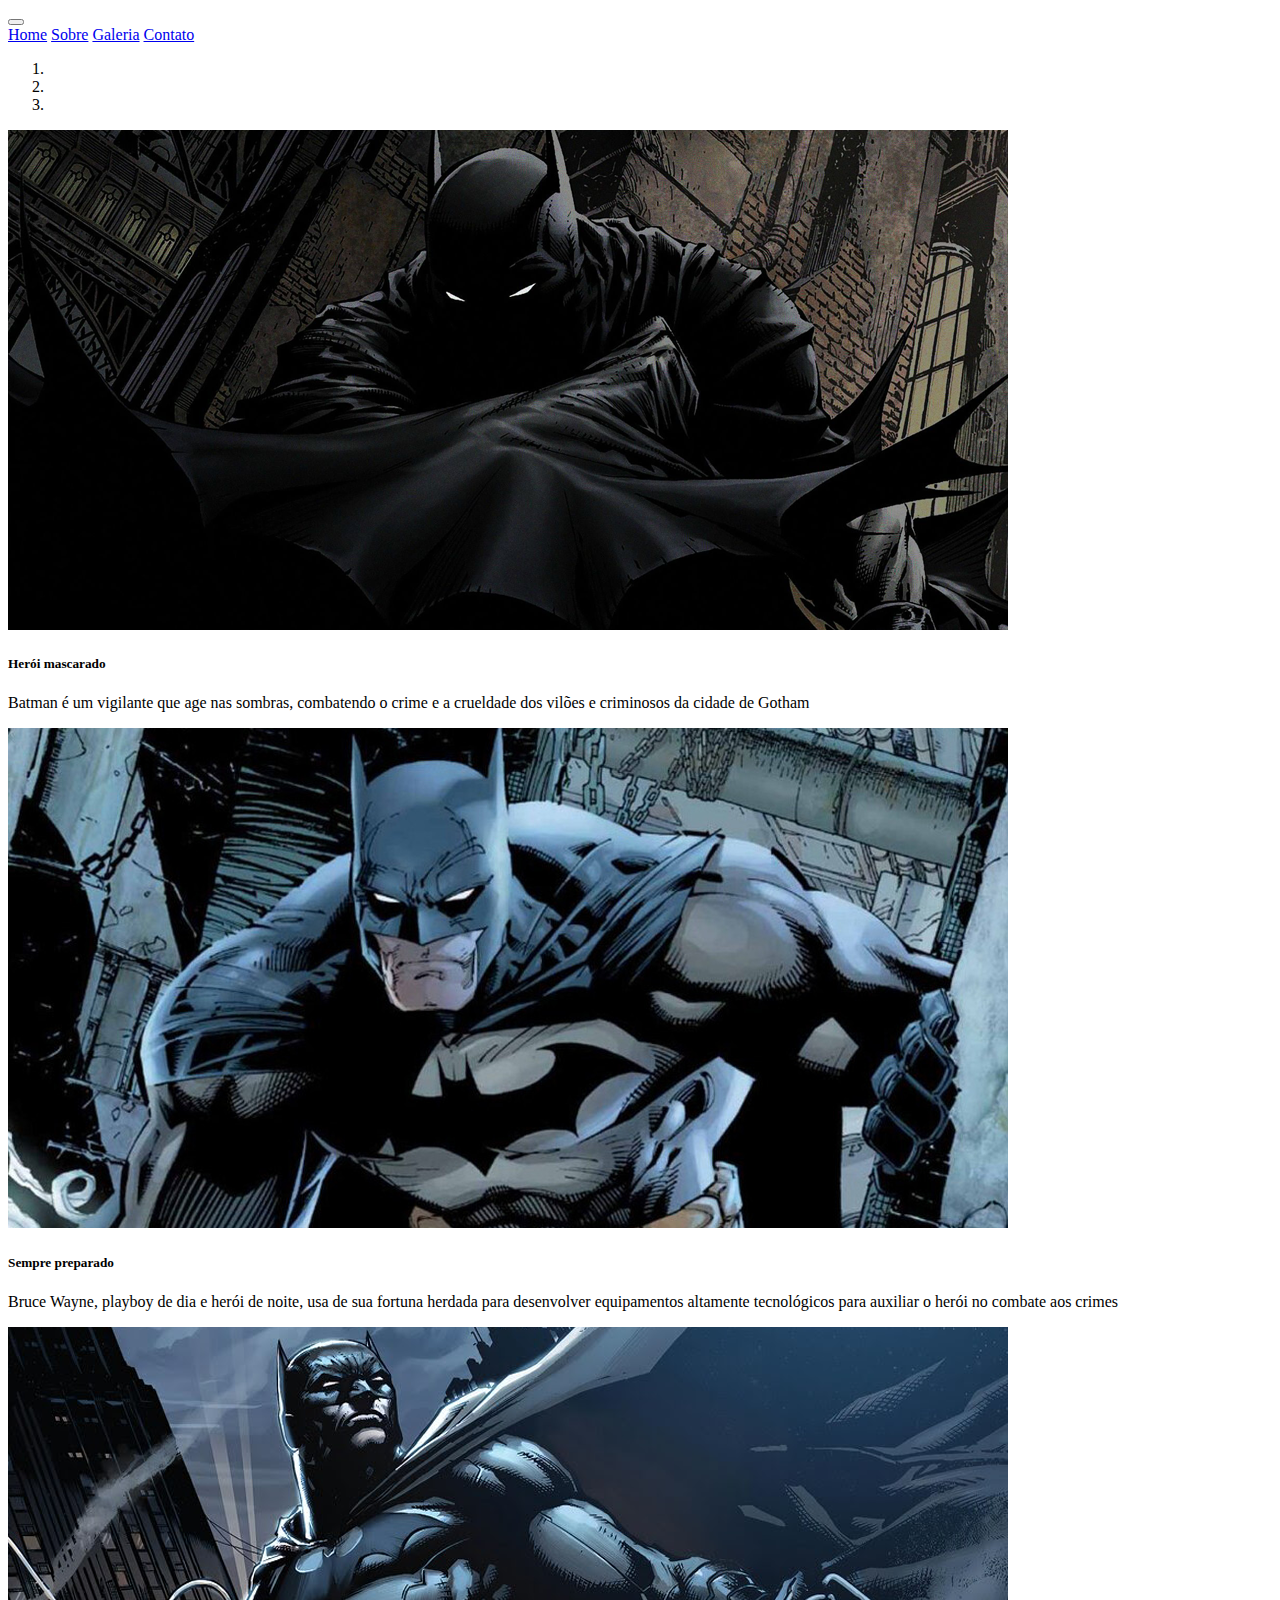
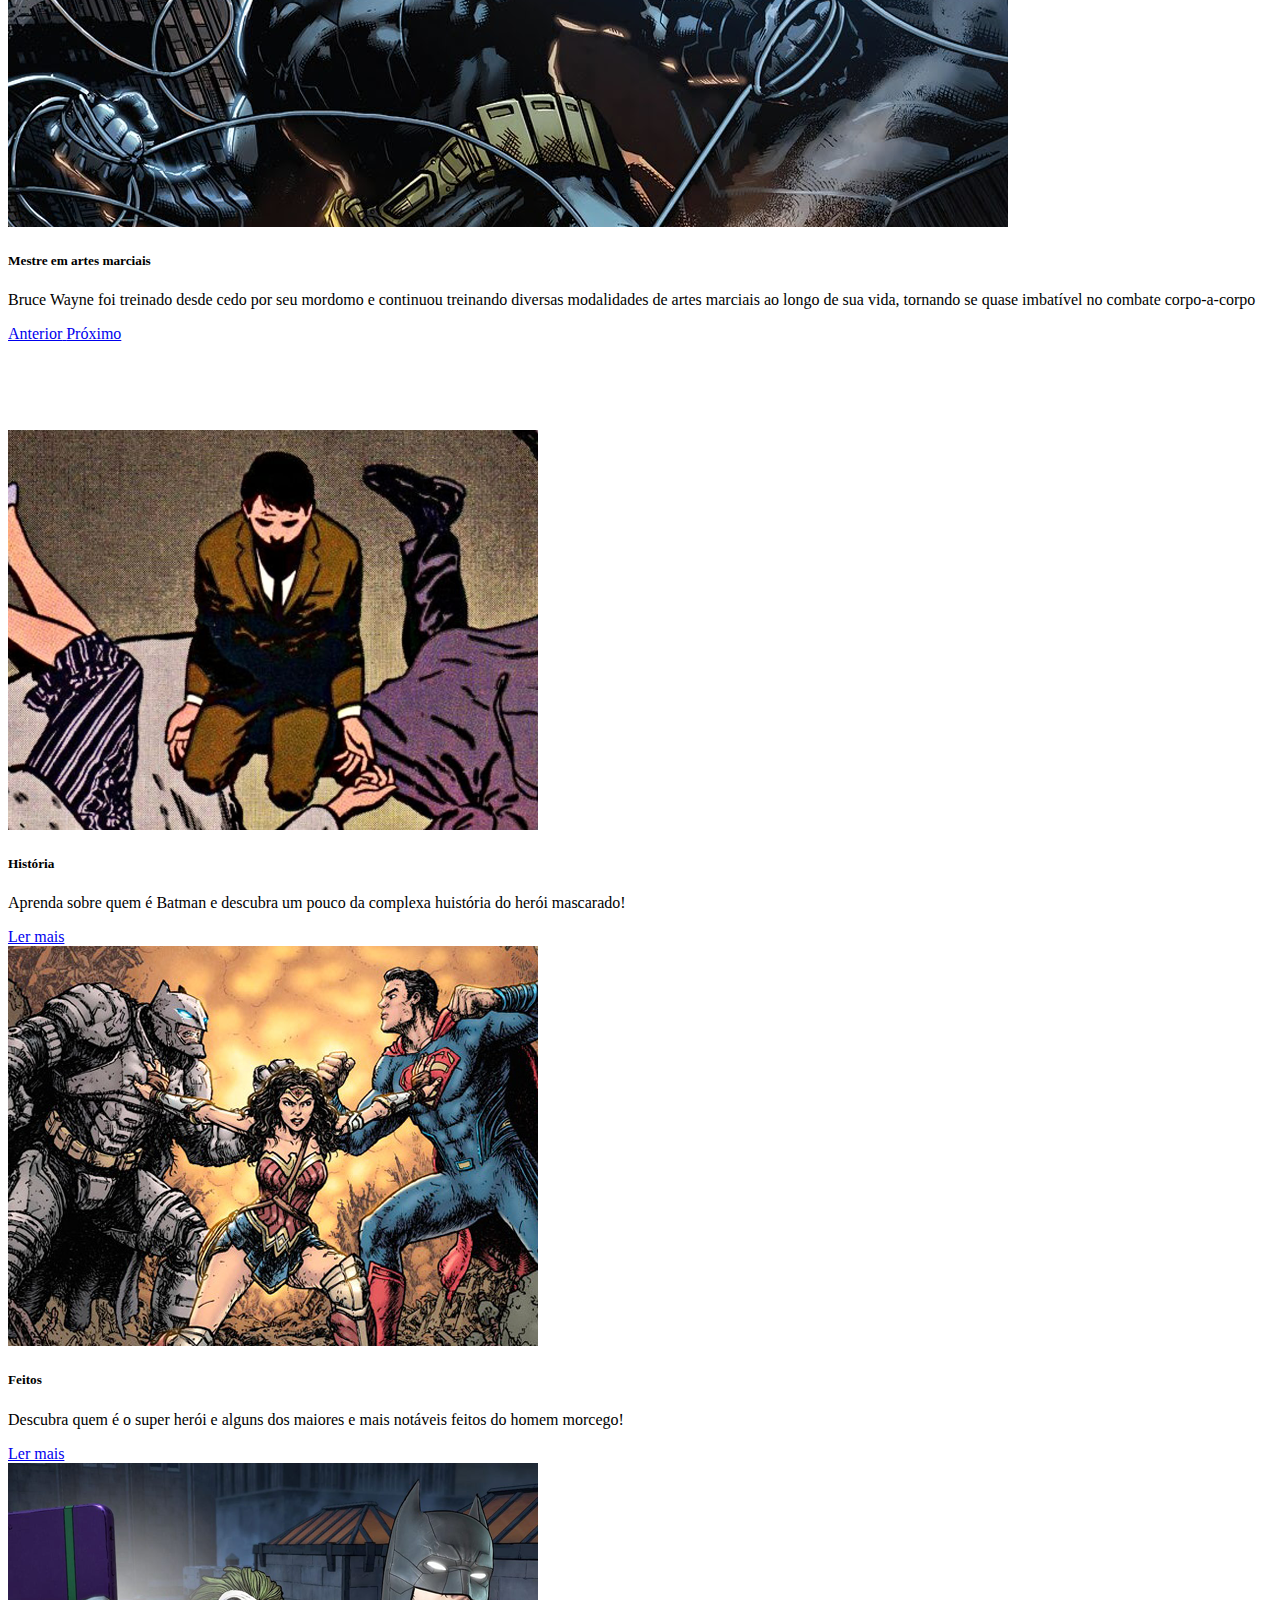
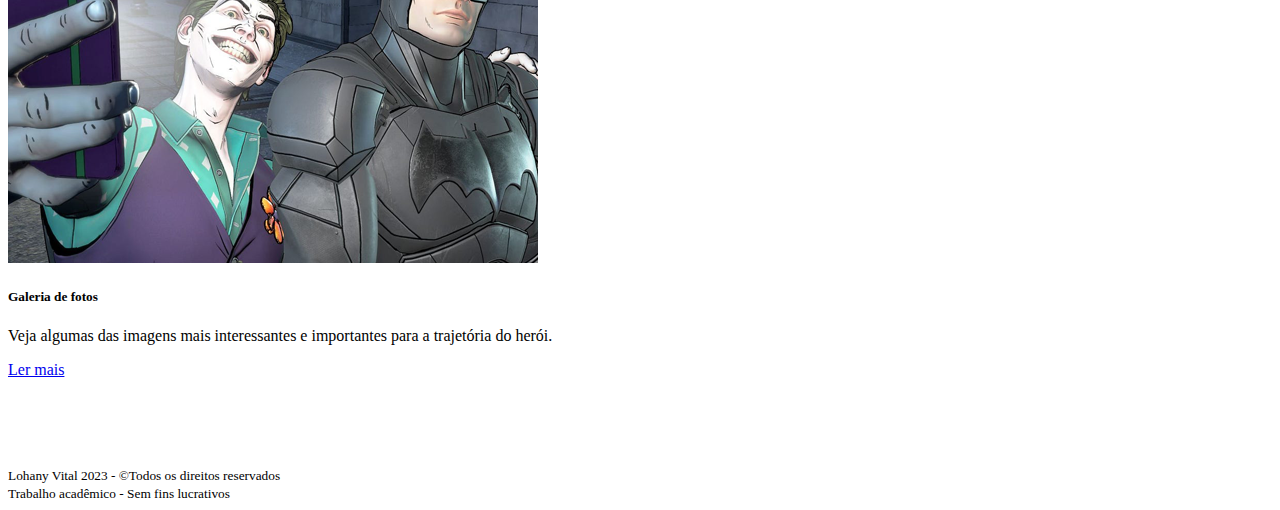
<file: index.html>
<!DOCTYPE html>

	<html lang="pt-br">
		
		<head>
			<!-- Meta tags Obrigatórias -->
			<meta charset="utf-8">
			<meta name="viewport" content="width=device-width, initial-scale=1, shrink-to-fit=no">
			<link rel = "icon" type = "img/jpg" href = "imagens/logo.png">
	
			<!-- Bootstrap CSS -->
			<link rel="stylesheet" href="https://stackpath.bootstrapcdn.com/bootstrap/4.1.3/css/bootstrap.min.css" integrity="sha384-MCw98/SFnGE8fJT3GXwEOngsV7Zt27NXFoaoApmYm81iuXoPkFOJwJ8ERdknLPMO" crossorigin="anonymous">

			<title>Tudo sobre o Batman!</title>
		</head>
	
		<body>
			<nav class="navbar navbar-expand-lg navbar-light bg-light">
				<a class="navbar-brand" href="#"></a>
				<button class="navbar-toggler" type="button" data-toggle="collapse" data-target="#navbarNavAltMarkup" aria-controls="navbarNavAltMarkup" aria-expanded="false" aria-label="Alterna navegação">
					<span class="navbar-toggler-icon"></span>
				</button>
				<div class="collapse navbar-collapse" id="navbarNavAltMarkup">
					<div class="navbar-nav">
						<a class="nav-item nav-link active" href="index.html">Home</a>
						<a class="nav-item nav-link" href="sobre.html">Sobre</a>
						<a class="nav-item nav-link" href="galeria.html">Galeria</a>
						<a class="nav-item nav-link" href="contato.html">Contato</a>
					</div>
				</div>
			</nav>
			
			<div id="carouselExampleIndicators" class="carousel slide" data-ride="carousel">
				<ol class="carousel-indicators">
					<li data-target="#carouselExampleIndicators" data-slide-to="0" class="active"></li>
					<li data-target="#carouselExampleIndicators" data-slide-to="1"></li>
					<li data-target="#carouselExampleIndicators" data-slide-to="2"></li>
				</ol>
				<div class="carousel-inner">
					<div class="carousel-item active">
						<img class="d-block w-100" src="imagens/bat1.png">
						<div class="carousel-caption d-none d-md-block">
							<h5>Herói mascarado</h5>
							<p>Batman é um vigilante que age nas sombras, combatendo o crime e a crueldade dos vilões e criminosos da cidade de Gotham</p>
						</div>
					</div>
					<div class="carousel-item">
						<img class="d-block w-100" src="imagens/bat2.png">
						<div class="carousel-caption d-none d-md-block">
							<h5>Sempre preparado</h5>
							<p>Bruce Wayne, playboy de dia e herói de noite, usa de sua fortuna herdada para desenvolver equipamentos altamente tecnológicos para auxiliar o herói no combate aos crimes</p>
						</div>
					</div>
					<div class="carousel-item">
						<img class="d-block w-100" src="imagens/bat3.png">
						<div class="carousel-caption d-none d-md-block">
							<h5>Mestre em artes marciais</h5>
							<p>Bruce Wayne foi treinado desde cedo por seu mordomo e continuou treinando diversas modalidades de artes marciais ao longo de sua vida, tornando se quase imbatível no combate corpo-a-corpo</p>
						</div>
					</div>
				</div>
					<a class="carousel-control-prev" href="#carouselExampleIndicators" role="button" data-slide="prev">
						<span class="carousel-control-prev-icon" aria-hidden="true"></span>
						<span class="sr-only">Anterior</span>
					</a>
					<a class="carousel-control-next" href="#carouselExampleIndicators" role="button" data-slide="next">
						<span class="carousel-control-next-icon" aria-hidden="true"></span>
						<span class="sr-only">Próximo</span>
					</a>
			</div>
			
			<div class=" text-center mt-5 ">
				<h1>ㅤ</h1>
            </div>
			
			<section id="gallery">
				<div class="container">
					<div class="row">
						<div class="col-lg-4 mb-4">
							<div class="card">
								<img src="imagens/card1.png" alt="" class="card-img-top">
								<div class="card-body">
									<h5 class="card-title">História</h5>
									<p class="card-text">Aprenda sobre quem é Batman e descubra um pouco da complexa huistória do herói mascarado!</p>
									<a href="sobre.html" class="btn btn-outline-success btn-sm">Ler mais</a>
								</div>
							</div>
						</div>
						<div class="col-lg-4 mb-4">
							<div class="card">
								<img src="imagens/card2.png" alt="" class="card-img-top">
								<div class="card-body">
									<h5 class="card-title">Feitos</h5>
									<p class="card-text">Descubra quem é o super herói e alguns dos maiores e mais notáveis feitos do homem morcego!</p>
									<a href="sobre.html" class="btn btn-outline-success btn-sm">Ler mais</a>
								</div>
							</div>
						</div>
						<div class="col-lg-4 mb-4">
							<div class="card">
								<img src="imagens/card3.png" alt="" class="card-img-top">
								<div class="card-body">
									<h5 class="card-title">Galeria de fotos</h5>
									<p class="card-text">Veja algumas das imagens mais interessantes e importantes para a trajetória do herói.</p>
									<a href="galeria.html" class="btn btn-outline-success btn-sm">Ler mais</a>
								</div>
							</div>
						</div>
					</div>
				</div>
			</section>
			
			<div class=" text-center mt-5 ">
				<h1>ㅤ</h1>
            </div>
			
			<footer id="sticky-footer" class="flex-shrink-0 py-4 bg-dark text-white-50">
				<div class="container text-center">
					<small>Lohany Vital 2023 - &copyTodos os direitos reservados</small><br>
					<small>Trabalho acadêmico - Sem fins lucrativos</small>
				</div>
			</footer>
			
			<!-- JavaScript (Opcional) -->
			<!-- jQuery primeiro, depois Popper.js, depois Bootstrap JS -->
			<script src="https://code.jquery.com/jquery-3.3.1.slim.min.js" integrity="sha384-q8i/X+965DzO0rT7abK41JStQIAqVgRVzpbzo5smXKp4YfRvH+8abtTE1Pi6jizo" crossorigin="anonymous"></script>
			<script src="https://cdnjs.cloudflare.com/ajax/libs/popper.js/1.14.3/umd/popper.min.js" integrity="sha384-ZMP7rVo3mIykV+2+9J3UJ46jBk0WLaUAdn689aCwoqbBJiSnjAK/l8WvCWPIPm49" crossorigin="anonymous"></script>
			<script src="https://stackpath.bootstrapcdn.com/bootstrap/4.1.3/js/bootstrap.min.js" integrity="sha384-ChfqqxuZUCnJSK3+MXmPNIyE6ZbWh2IMqE241rYiqJxyMiZ6OW/JmZQ5stwEULTy" crossorigin="anonymous"></script>
		</body>

	</html>
</file>
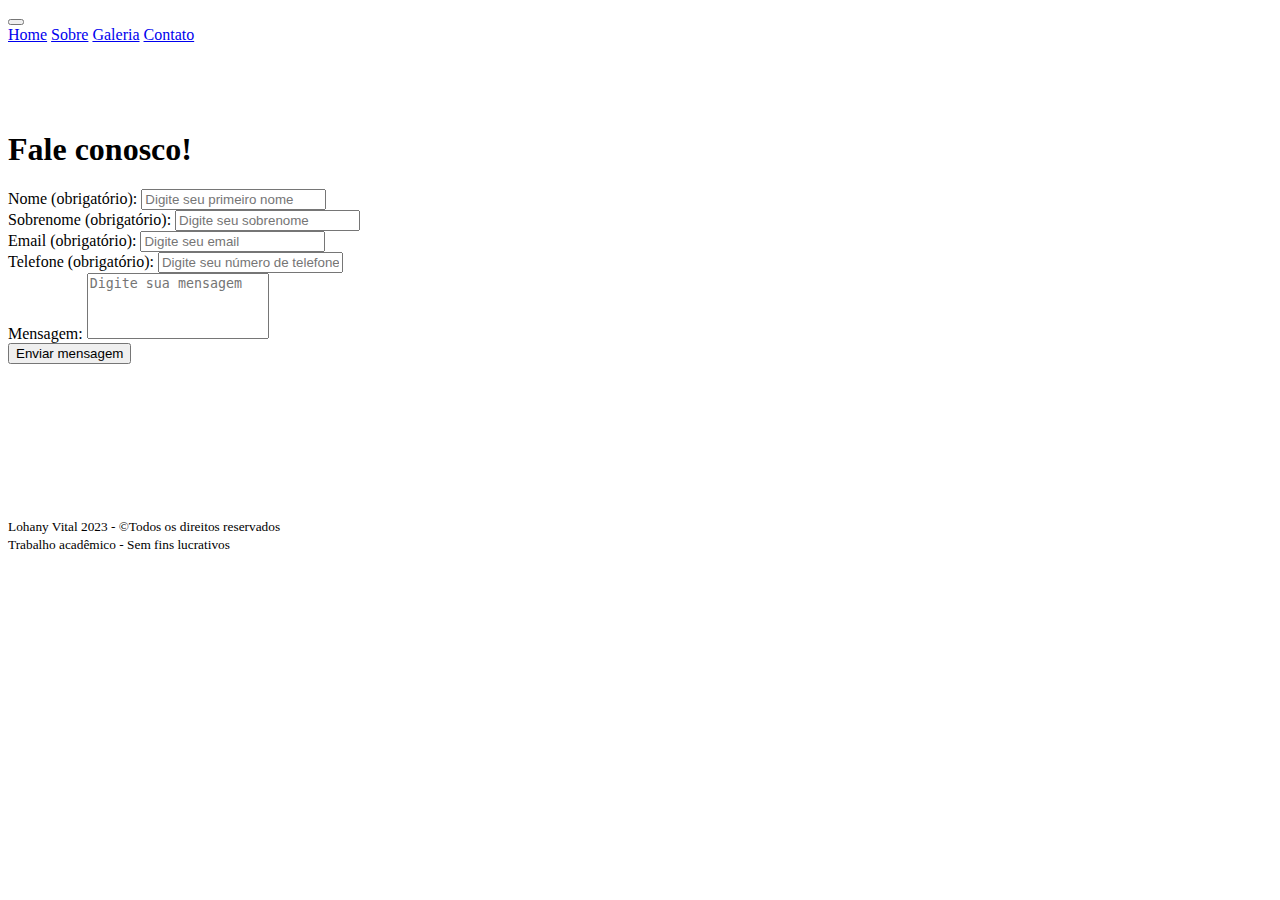
<file: contato.html>
<!DOCTYPE html>

	<html lang="pt-br">
		
		<head>
			<!-- Meta tags Obrigatórias -->
			<meta charset="utf-8">
			<meta name="viewport" content="width=device-width, initial-scale=1, shrink-to-fit=no">
			<link rel = "icon" type = "img/jpg" href = "imagens/logo.png">
			
			<!-- Bootstrap CSS -->
			<link rel="stylesheet" href="https://stackpath.bootstrapcdn.com/bootstrap/4.1.3/css/bootstrap.min.css" integrity="sha384-MCw98/SFnGE8fJT3GXwEOngsV7Zt27NXFoaoApmYm81iuXoPkFOJwJ8ERdknLPMO" crossorigin="anonymous">
			<link rel = "stylesheet" href = "estilo.css">

			<title>Fale conosco!</title>
		</head>
	
		<body>
			<nav class="navbar navbar-expand-lg navbar-light bg-light">
				<a class="navbar-brand" href="#"></a>
				<button class="navbar-toggler" type="button" data-toggle="collapse" data-target="#navbarNavAltMarkup" aria-controls="navbarNavAltMarkup" aria-expanded="false" aria-label="Alterna navegação">
					<span class="navbar-toggler-icon"></span>
				</button>
				<div class="collapse navbar-collapse" id="navbarNavAltMarkup">
					<div class="navbar-nav">
						<a class="nav-item nav-link" href="index.html">Home</a>
						<a class="nav-item nav-link" href="sobre.html">Sobre</a>
						<a class="nav-item nav-link" href="galeria.html">Galeria</a>
						<a class="nav-item nav-link active" href="contato.html">Contato</a>
					</div>
				</div>
			</nav>
			
			<div class="container">
				<div class=" text-center mt-5 ">
					<h1>ㅤ</h1>
                </div>
				<div class=" text-center mt-5 ">
					<h1>Fale conosco!</h1>
                </div>

				<div class="row ">
					<div class="col-lg-7 mx-auto">
						<div class="card mt-2 mx-auto p-4 bg-light">
							<div class="card-body bg-light">
								<div class = "container">
									<form id="contact-form" role="form">
										<div class="controls">
											<div class="row">
												<div class="col-md-6">
													<div class="form-group">
														<label for="form_name">Nome (obrigatório):</label>
														<input id="form_name" type="text" name="name" class="form-control" placeholder="Digite seu primeiro nome" required="required" data-error="Firstname is required.">
													</div>
												</div>
												<div class="col-md-6">
													<div class="form-group">
														<label for="form_lastname">Sobrenome (obrigatório):</label>
														<input id="form_lastname" type="text" name="surname" class="form-control" placeholder="Digite seu sobrenome" required="required" data-error="Lastname is required.">
													</div>
												</div>
											</div>
											<div class="row">
												<div class="col-md-6">
													<div class="form-group">
														<label for="form_email">Email (obrigatório):</label>
														<input id="form_email" type="email" name="email" class="form-control" placeholder="Digite seu email" required="required" data-error="Valid email is required.">
													</div>
												</div>
												<div class="col-md-6">
													<div class="form-group">
														<label for="form_email">Telefone (obrigatório):</label>
														<input id="form_email" type="tel" name="tel" class="form-control" placeholder="Digite seu número de telefone" required="required" data-error="Valid email is required.">
													</div>
												</div>
											</div>
											<div class="row">
												<div class="col-md-12">
													<div class="form-group">
														<label for="form_message">Mensagem:</label>
														<textarea id="form_message" name="message" class="form-control" placeholder="Digite sua mensagem" rows="4"></textarea>
													</div>
												</div>
												<div class="col-md-12">
													<input type="submit" class="btn btn-success btn-send  pt-2 btn-block" value="Enviar mensagem" >
												</div>
          
											</div>
										</div>
									</form>
								</div>
							</div>
						</div>
					</div>
				</div>
				
				<div class=" text-center mt-5 ">
					<h1>ㅤ</h1>
                </div>
				<div class=" text-center mt-5 ">
					<h1>ㅤ</h1>
                </div>
			</div>
			
			<footer id="sticky-footer" class="flex-shrink-0 py-4 bg-dark text-white-50">
				<div class="container text-center">
					<small>Lohany Vital 2023 - &copyTodos os direitos reservados</small><br>
					<small>Trabalho acadêmico - Sem fins lucrativos</small>
				</div>
			</footer>
			
			<!-- JavaScript (Opcional) -->
			<!-- jQuery primeiro, depois Popper.js, depois Bootstrap JS -->
			<script src="https://code.jquery.com/jquery-3.3.1.slim.min.js" integrity="sha384-q8i/X+965DzO0rT7abK41JStQIAqVgRVzpbzo5smXKp4YfRvH+8abtTE1Pi6jizo" crossorigin="anonymous"></script>
			<script src="https://cdnjs.cloudflare.com/ajax/libs/popper.js/1.14.3/umd/popper.min.js" integrity="sha384-ZMP7rVo3mIykV+2+9J3UJ46jBk0WLaUAdn689aCwoqbBJiSnjAK/l8WvCWPIPm49" crossorigin="anonymous"></script>
			<script src="https://stackpath.bootstrapcdn.com/bootstrap/4.1.3/js/bootstrap.min.js" integrity="sha384-ChfqqxuZUCnJSK3+MXmPNIyE6ZbWh2IMqE241rYiqJxyMiZ6OW/JmZQ5stwEULTy" crossorigin="anonymous"></script>
		</body>

	</html>
</file>
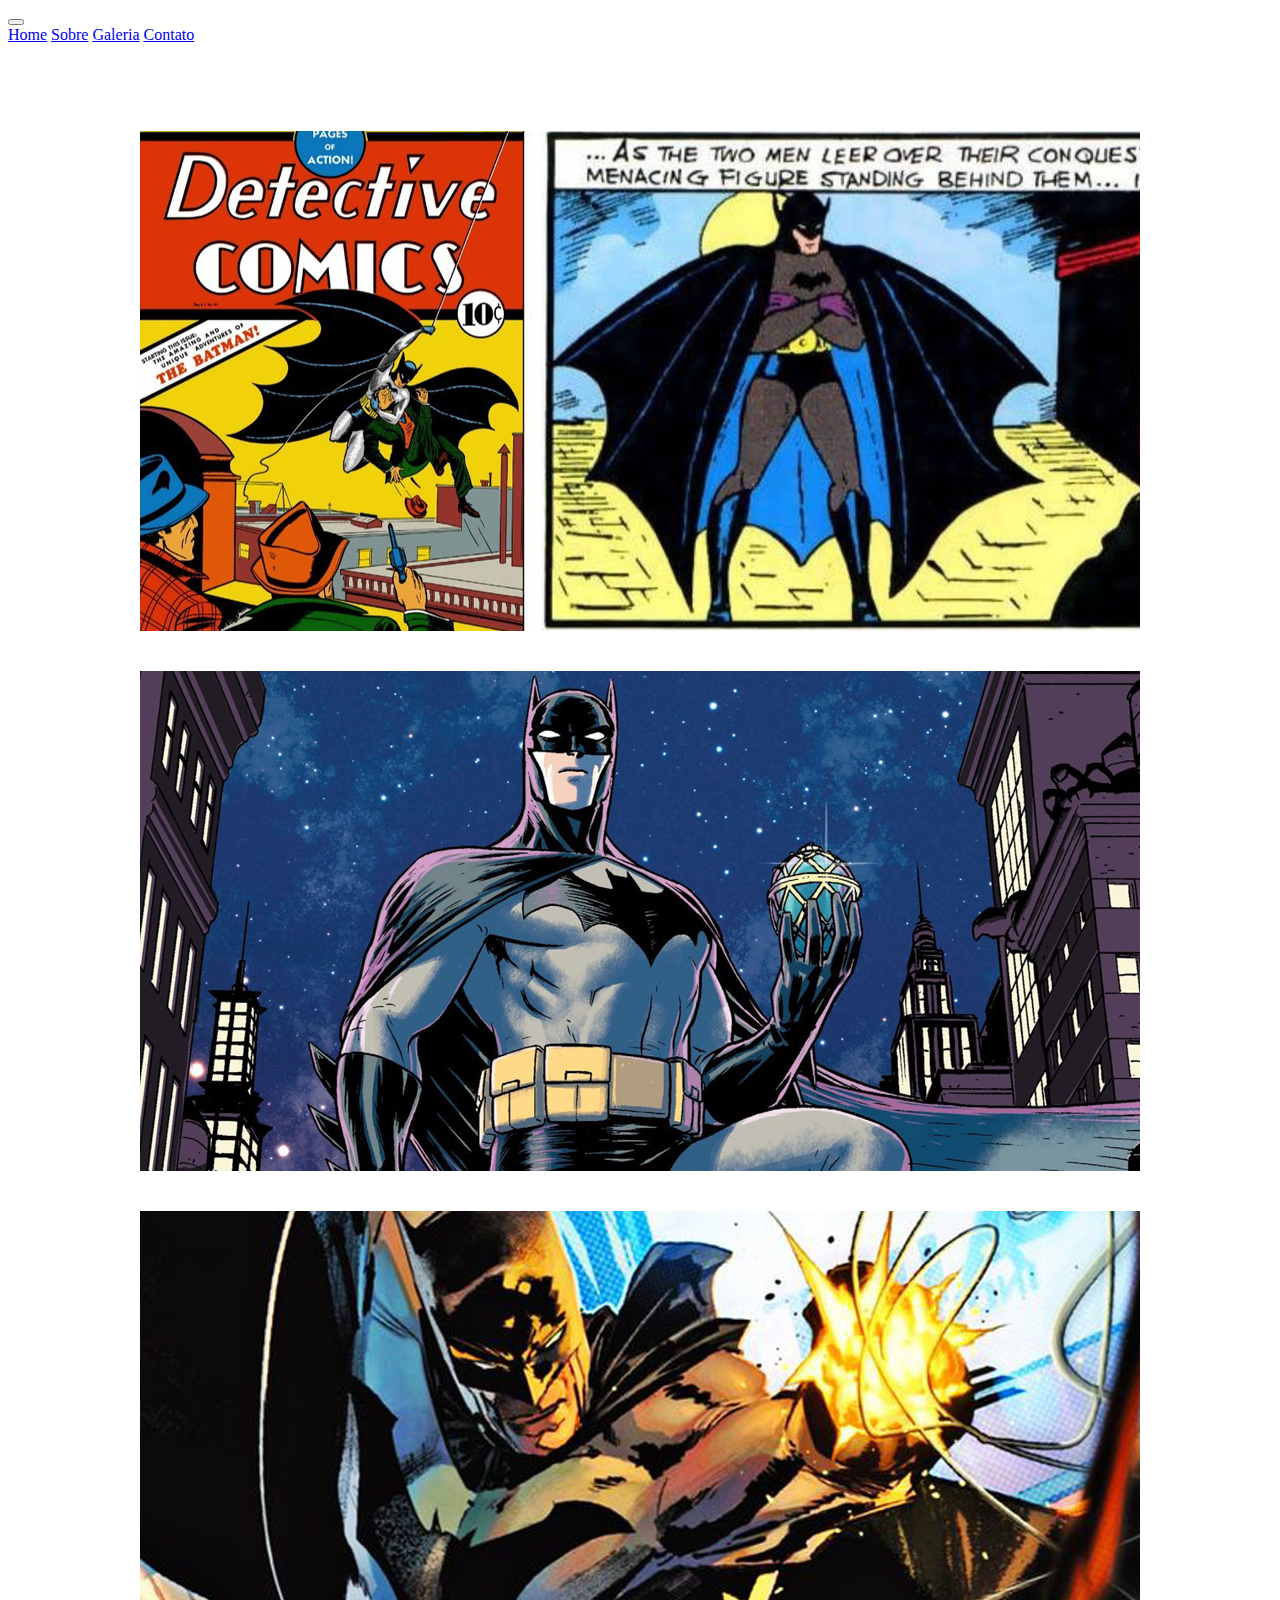
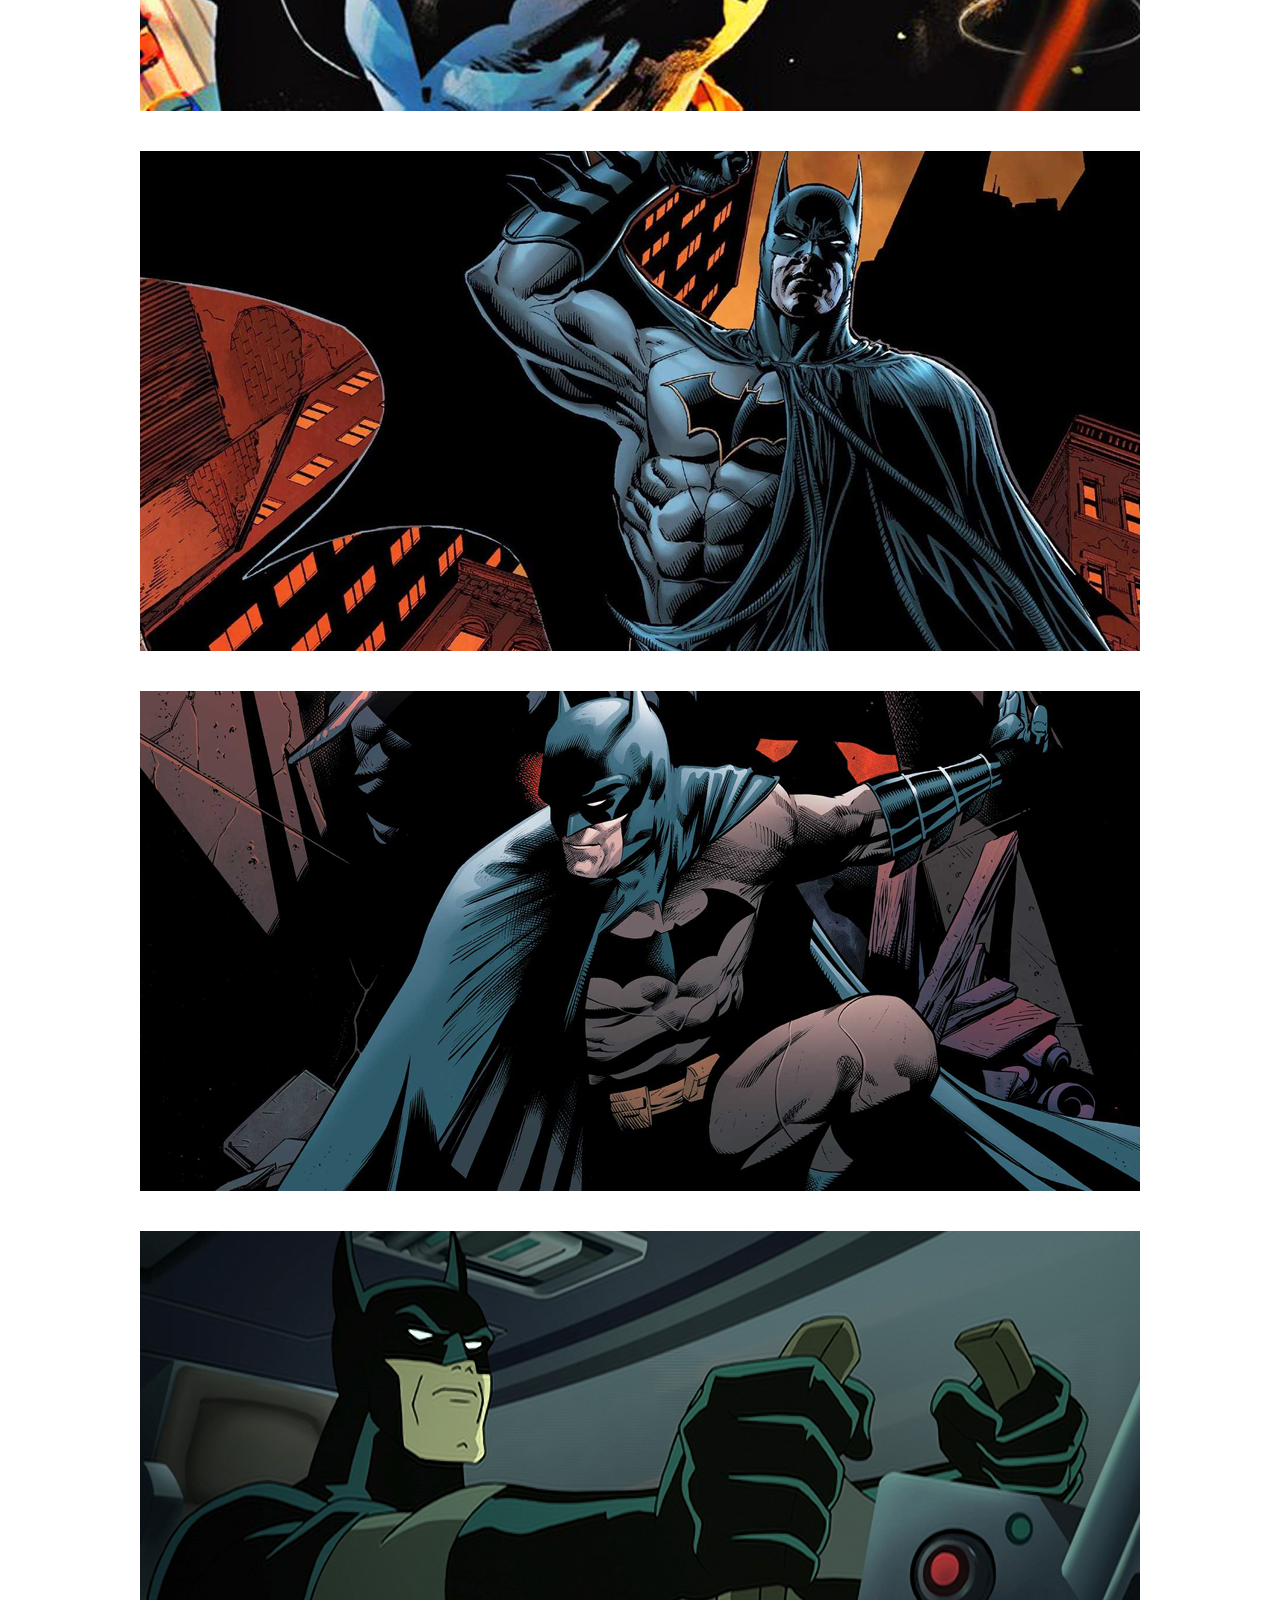
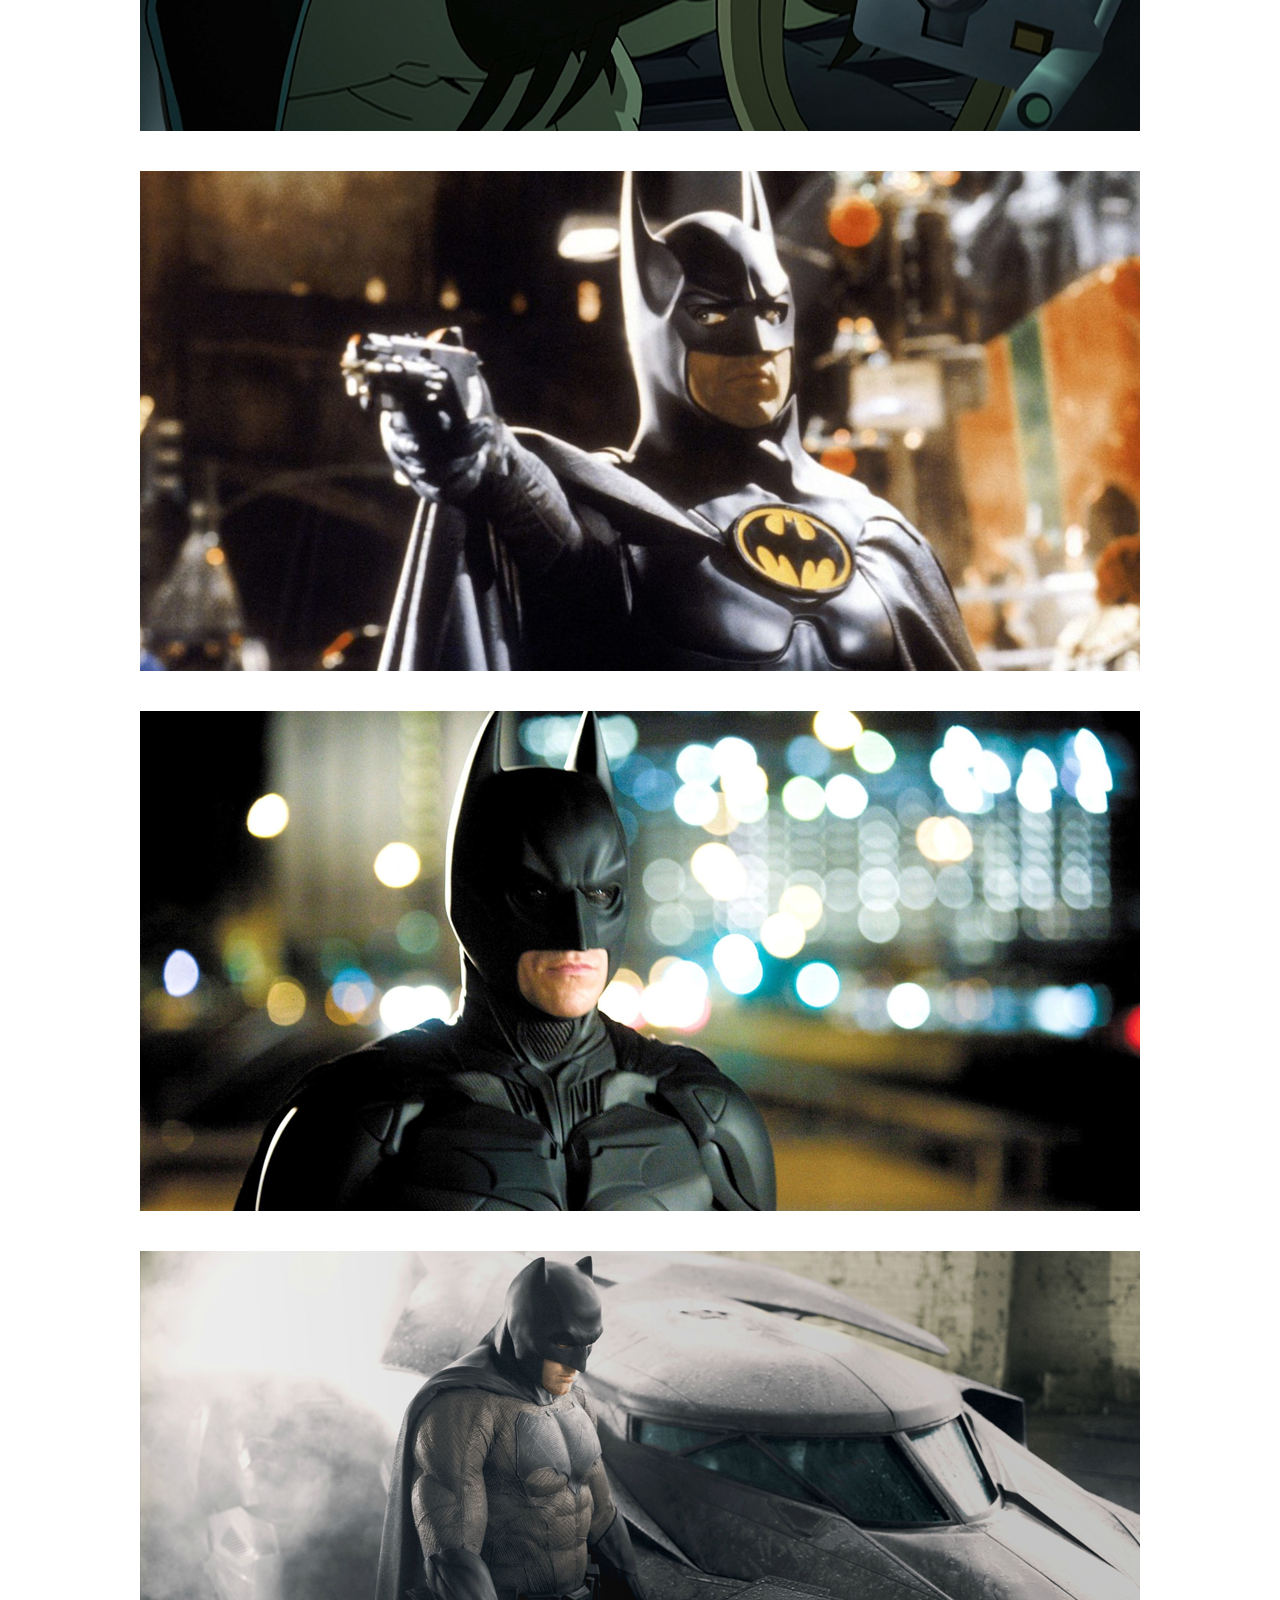
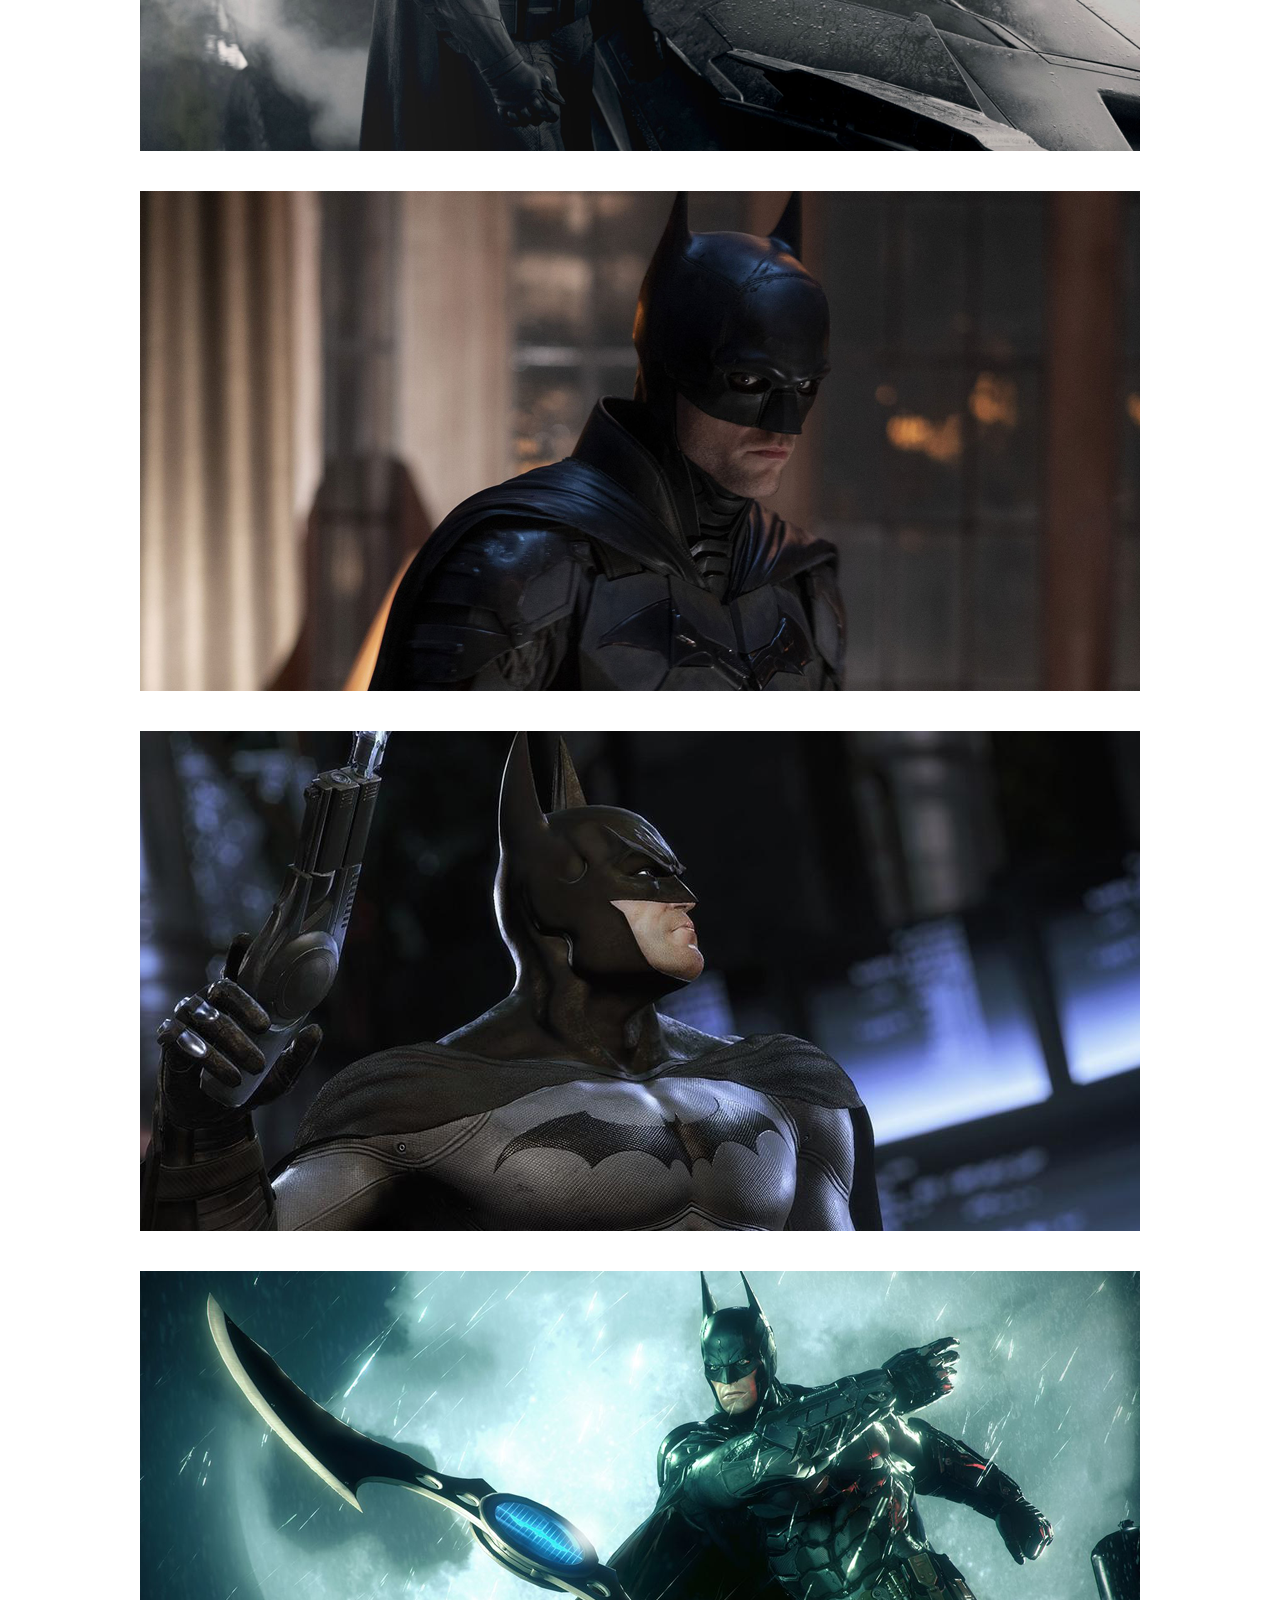
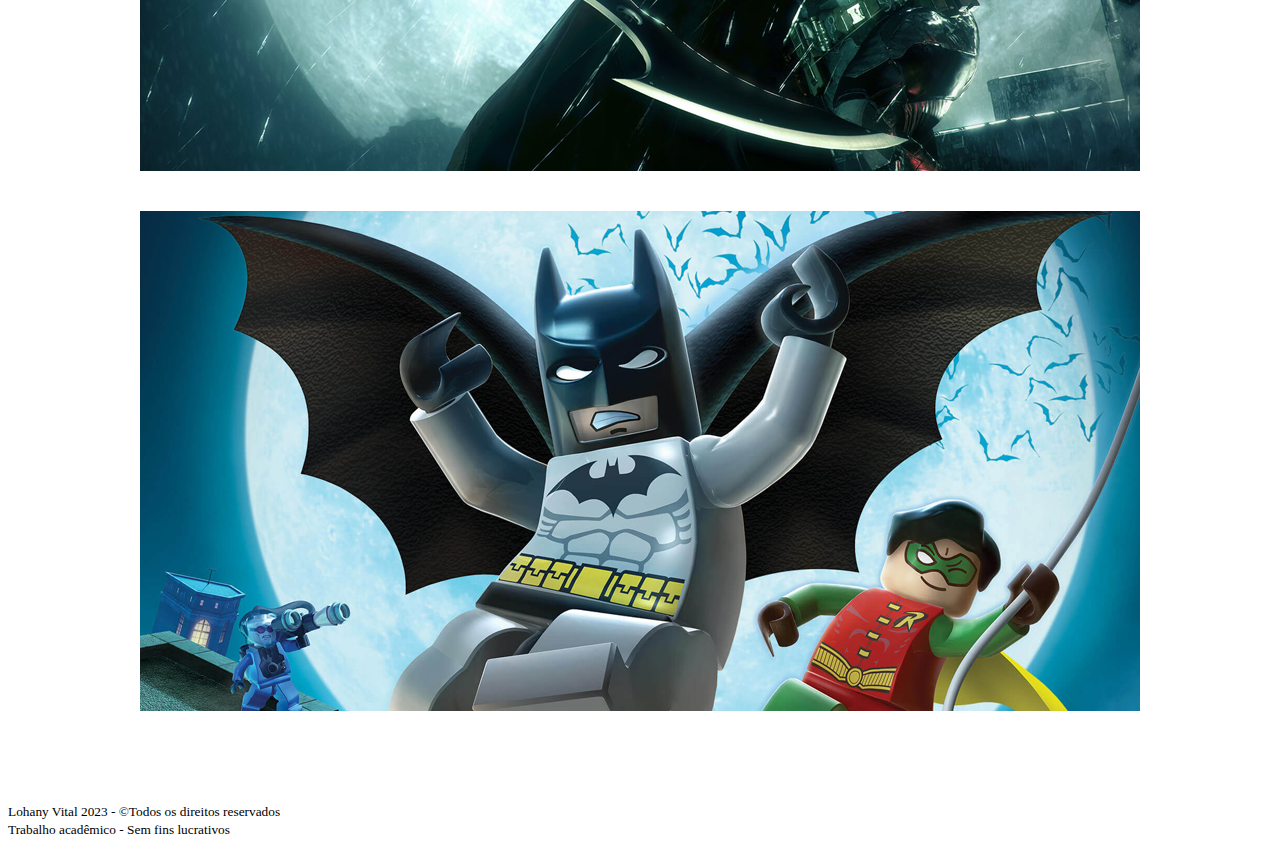
<file: galeria.html>
<!DOCTYPE html>

	<html lang="pt-br">
		
		<head>
			<!-- Meta tags Obrigatórias -->
			<meta charset="utf-8">
			<meta name="viewport" content="width=device-width, initial-scale=1, shrink-to-fit=no">
			<link rel = "icon" type = "img/jpg" href = "imagens/logo.png">
	
			<!-- Bootstrap CSS -->
			<link rel="stylesheet" href="https://stackpath.bootstrapcdn.com/bootstrap/4.1.3/css/bootstrap.min.css" integrity="sha384-MCw98/SFnGE8fJT3GXwEOngsV7Zt27NXFoaoApmYm81iuXoPkFOJwJ8ERdknLPMO" crossorigin="anonymous">
			<link rel = "stylesheet" href = "estilo.css">

			<title>Galeria de fotos</title>
		</head>
	
		<body>
			<nav class="navbar navbar-expand-lg navbar-light bg-light">
				<a class="navbar-brand" href="#"></a>
				<button class="navbar-toggler" type="button" data-toggle="collapse" data-target="#navbarNavAltMarkup" aria-controls="navbarNavAltMarkup" aria-expanded="false" aria-label="Alterna navegação">
					<span class="navbar-toggler-icon"></span>
				</button>
				<div class="collapse navbar-collapse" id="navbarNavAltMarkup">
					<div class="navbar-nav">
						<a class="nav-item nav-link" href="index.html">Home</a>
						<a class="nav-item nav-link" href="sobre.html">Sobre</a>
						<a class="nav-item nav-link active" href="galeria.html">Galeria</a>
						<a class="nav-item nav-link" href="contato.html">Contato</a>
					</div>
				</div>
			</nav>
			
			<div class=" text-center mt-5 ">
				<h1>ㅤ</h1>
            </div>
			
			<div id = "foto">
				<center><img src = "imagens/gal1.png"></center>
			</div>
			<br><br>
			<div id = "foto">
				<center><img src = "imagens/gal2.png"></center>
			</div>
			<br><br>
			<div id = "foto">
				<center><img src = "imagens/gal3.png"></center>
			</div>
			<br><br>
			<div id = "foto">
				<center><img src = "imagens/gal4.png"></center>
			</div>
			<br><br>
			<div id = "foto">
				<center><img src = "imagens/gal5.png"></center>
			</div>
			<br><br>
			<div id = "foto">
				<center><img src = "imagens/gal6.png"></center>
			</div>
			<br><br>
			<div id = "foto">
				<center><img src = "imagens/gal7.png"></center>
			</div>
			<br><br>
			<div id = "foto">
				<center><img src = "imagens/gal8.png"></center>
			</div>
			<br><br>
			<div id = "foto">
				<center><img src = "imagens/gal9.png"></center>
			</div>
			<br><br>
			<div id = "foto">
				<center><img src = "imagens/gal10.png"></center>
			</div>
			<br><br>
			<div id = "foto">
				<center><img src = "imagens/gal11.png"></center>
			</div>
			<br><br>
			<div id = "foto">
				<center><img src = "imagens/gal12.png"></center>
			</div>
			<br><br>
			<div id = "foto">
				<center><img src = "imagens/gal13.png"></center>
			</div>
			
			<div class=" text-center mt-5 ">
				<h1>ㅤ</h1>
            </div>
			
			<footer id="sticky-footer" class="flex-shrink-0 py-4 bg-dark text-white-50">
				<div class="container text-center">
					<small>Lohany Vital 2023 - &copyTodos os direitos reservados</small><br>
					<small>Trabalho acadêmico - Sem fins lucrativos</small>
				</div>
			</footer>
			
			<!-- JavaScript (Opcional) -->
			<!-- jQuery primeiro, depois Popper.js, depois Bootstrap JS -->
			<script src="https://code.jquery.com/jquery-3.3.1.slim.min.js" integrity="sha384-q8i/X+965DzO0rT7abK41JStQIAqVgRVzpbzo5smXKp4YfRvH+8abtTE1Pi6jizo" crossorigin="anonymous"></script>
			<script src="https://cdnjs.cloudflare.com/ajax/libs/popper.js/1.14.3/umd/popper.min.js" integrity="sha384-ZMP7rVo3mIykV+2+9J3UJ46jBk0WLaUAdn689aCwoqbBJiSnjAK/l8WvCWPIPm49" crossorigin="anonymous"></script>
			<script src="https://stackpath.bootstrapcdn.com/bootstrap/4.1.3/js/bootstrap.min.js" integrity="sha384-ChfqqxuZUCnJSK3+MXmPNIyE6ZbWh2IMqE241rYiqJxyMiZ6OW/JmZQ5stwEULTy" crossorigin="anonymous"></script>
		</body>

	</html>
</file>
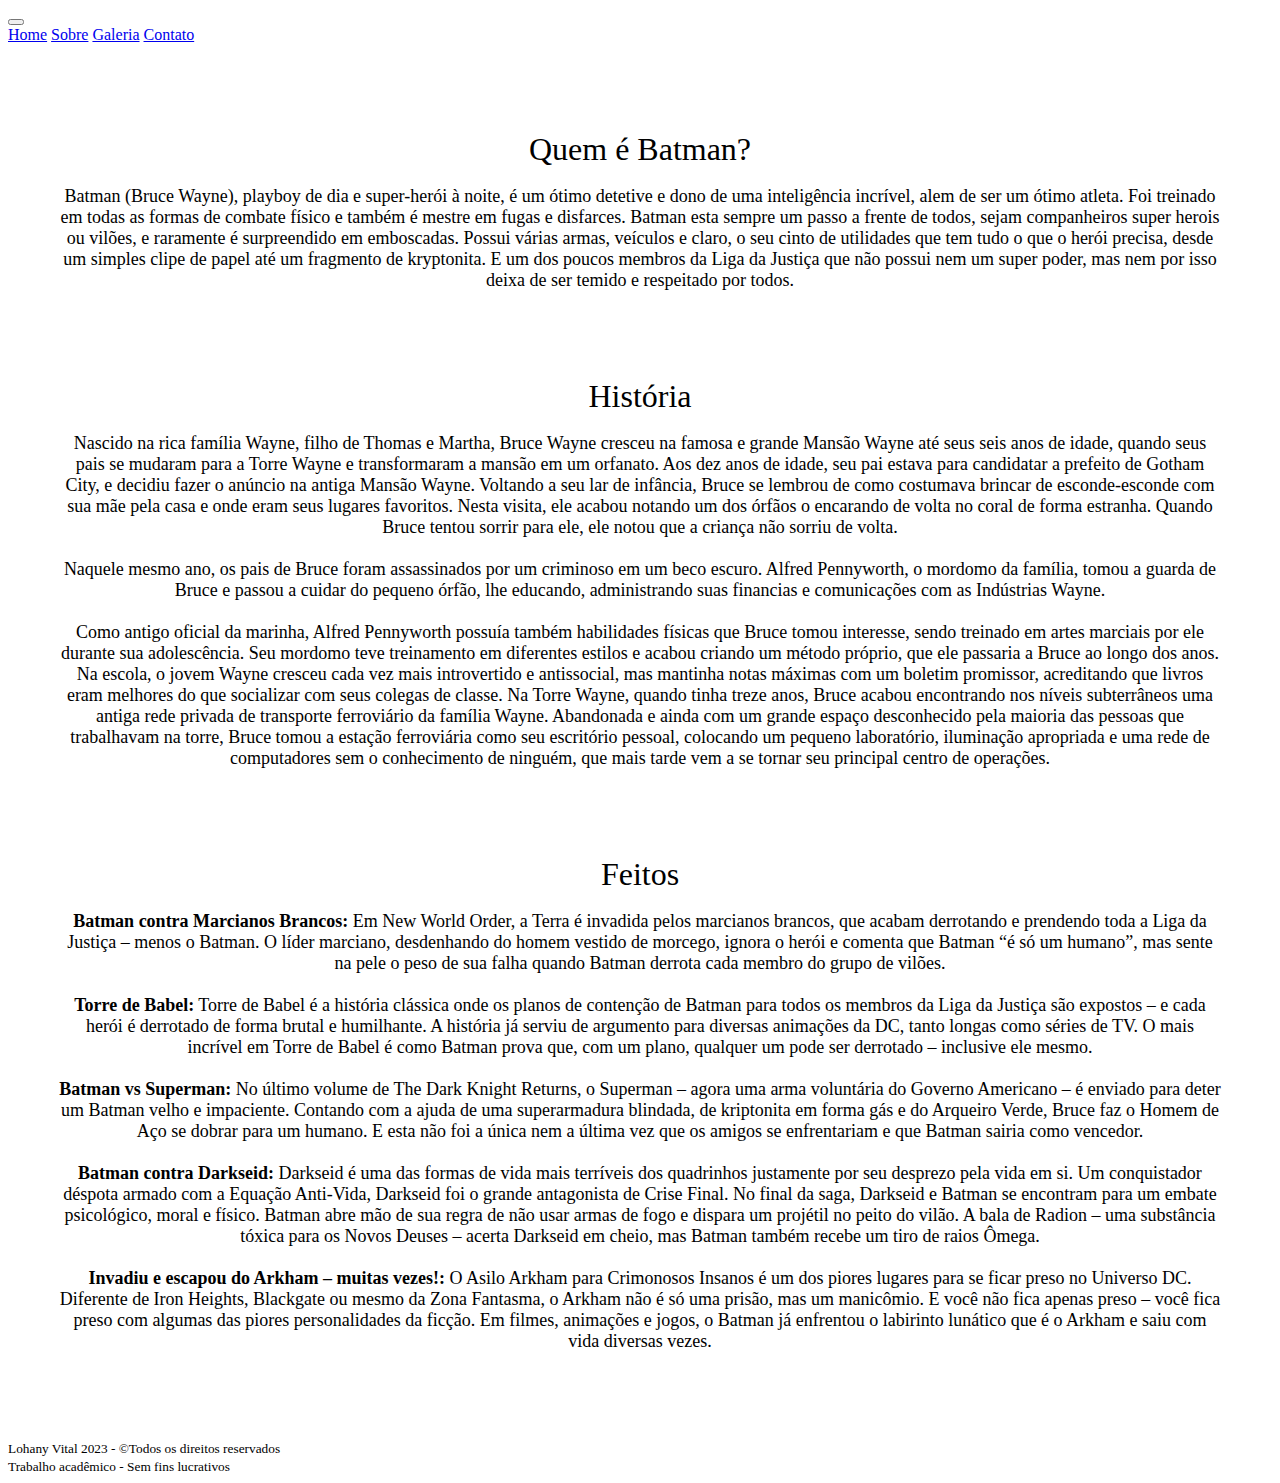
<file: sobre.html>
<!DOCTYPE html>

	<html lang="pt-br">
		
		<head>
			<!-- Meta tags Obrigatórias -->
			<meta charset="utf-8">
			<meta name="viewport" content="width=device-width, initial-scale=1, shrink-to-fit=no">
			<link rel = "icon" type = "img/jpg" href = "imagens/logo.png">
	
			<!-- Bootstrap CSS -->
			<link rel="stylesheet" href="https://stackpath.bootstrapcdn.com/bootstrap/4.1.3/css/bootstrap.min.css" integrity="sha384-MCw98/SFnGE8fJT3GXwEOngsV7Zt27NXFoaoApmYm81iuXoPkFOJwJ8ERdknLPMO" crossorigin="anonymous">
			<link rel = "stylesheet" href = "estilo.css">

			<title>Saiba mais</title>
		</head>
	
		<body>
			<nav class="navbar navbar-expand-lg navbar-light bg-light">
				<a class="navbar-brand" href="#"></a>
				<button class="navbar-toggler" type="button" data-toggle="collapse" data-target="#navbarNavAltMarkup" aria-controls="navbarNavAltMarkup" aria-expanded="false" aria-label="Alterna navegação">
					<span class="navbar-toggler-icon"></span>
				</button>
				<div class="collapse navbar-collapse" id="navbarNavAltMarkup">
					<div class="navbar-nav">
						<a class="nav-item nav-link" href="index.html">Home</a>
						<a class="nav-item nav-link active" href="sobre.html">Sobre</a>
						<a class="nav-item nav-link" href="galeria.html">Galeria</a>
						<a class="nav-item nav-link" href="contato.html">Contato</a>
					</div>
				</div>
			</nav>
			
			<div class=" text-center mt-5 ">
				<h1>ㅤ</h1>
            </div>
			
			<div id = "texto">
				<center><font size = "6">Quem é Batman?</font></center>
				<br>
				<center><font size = "4">Batman (Bruce Wayne), playboy de dia e super-herói à noite, é um ótimo detetive e dono de uma inteligência incrível, alem de ser um ótimo atleta. Foi treinado em todas as formas de combate físico e também é mestre em fugas e disfarces. Batman esta sempre um passo a frente de todos, sejam companheiros super herois ou vilões, e raramente é surpreendido em emboscadas. Possui várias armas, veículos e claro, o seu cinto de utilidades que tem tudo o que o herói precisa, desde um simples clipe de papel até um fragmento de kryptonita. E um dos poucos membros da Liga da Justiça que não possui nem um super poder, mas nem por isso deixa de ser temido e respeitado por todos.</font></center>
				
				<div class=" text-center mt-5 ">
					<h1>ㅤ</h1>
				</div>
			
				<center><font size = "6">História</font></center>
				<br>
				<center><font size = "4">Nascido na rica família Wayne, filho de Thomas e Martha, Bruce Wayne cresceu na famosa e grande Mansão Wayne até seus seis anos de idade, quando seus pais se mudaram para a Torre Wayne e transformaram a mansão em um orfanato. Aos dez anos de idade, seu pai estava para candidatar a prefeito de Gotham City, e decidiu fazer o anúncio na antiga Mansão Wayne. Voltando a seu lar de infância, Bruce se lembrou de como costumava brincar de esconde-esconde com sua mãe pela casa e onde eram seus lugares favoritos. Nesta visita, ele acabou notando um dos órfãos o encarando de volta no coral de forma estranha. Quando Bruce tentou sorrir para ele, ele notou que a criança não sorriu de volta.<br><br>
				Naquele mesmo ano, os pais de Bruce foram assassinados por um criminoso em um beco escuro. Alfred Pennyworth, o mordomo da família, tomou a guarda de Bruce e passou a cuidar do pequeno órfão, lhe educando, administrando suas financias e comunicações com as Indústrias Wayne.<br><br>
				Como antigo oficial da marinha, Alfred Pennyworth possuía também habilidades físicas que Bruce tomou interesse, sendo treinado em artes marciais por ele durante sua adolescência. Seu mordomo teve treinamento em diferentes estilos e acabou criando um método próprio, que ele passaria a Bruce ao longo dos anos. Na escola, o jovem Wayne cresceu cada vez mais introvertido e antissocial, mas mantinha notas máximas com um boletim promissor, acreditando que livros eram melhores do que socializar com seus colegas de classe. Na Torre Wayne, quando tinha treze anos, Bruce acabou encontrando nos níveis subterrâneos uma antiga rede privada de transporte ferroviário da família Wayne. Abandonada e ainda com um grande espaço desconhecido pela maioria das pessoas que trabalhavam na torre, Bruce tomou a estação ferroviária como seu escritório pessoal, colocando um pequeno laboratório, iluminação apropriada e uma rede de computadores sem o conhecimento de ninguém, que mais tarde vem a se tornar seu principal centro de operações.</font></center>
				
				<div class=" text-center mt-5 ">
					<h1>ㅤ</h1>
				</div>
				
				<center><font size = "6">Feitos</font></center>
				<br>
				<center><font size = "4"><b>Batman contra Marcianos Brancos:</b> Em New World Order, a Terra é invadida pelos marcianos brancos, que acabam derrotando e prendendo toda a Liga da Justiça – menos o Batman. O líder marciano, desdenhando do homem vestido de morcego, ignora o herói e comenta que Batman “é só um humano”, mas sente na pele o peso de sua falha quando Batman derrota cada membro do grupo de vilões.<br><br>
				<b>Torre de Babel:</b> Torre de Babel é a história clássica onde os planos de contenção de Batman para todos os membros da Liga da Justiça são expostos – e cada herói é derrotado de forma brutal e humilhante. A história já serviu de argumento para diversas animações da DC, tanto longas como séries de TV. O mais incrível em Torre de Babel é como Batman prova que, com um plano, qualquer um pode ser derrotado – inclusive ele mesmo.<br><br>
				<b>Batman vs Superman:</b> No último volume de The Dark Knight Returns, o Superman – agora uma arma voluntária do Governo Americano – é enviado para deter um Batman velho e impaciente. Contando com a ajuda de uma superarmadura blindada, de kriptonita em forma gás e do Arqueiro Verde, Bruce faz o Homem de Aço se dobrar para um humano. E esta não foi a única nem a última vez que os amigos se enfrentariam e que Batman sairia como vencedor.<br><br>
				<b>Batman contra Darkseid:</b> Darkseid é uma das formas de vida mais terríveis dos quadrinhos justamente por seu desprezo pela vida em si. Um conquistador déspota armado com a Equação Anti-Vida, Darkseid foi o grande antagonista de Crise Final. No final da saga, Darkseid e Batman se encontram para um embate psicológico, moral e físico. Batman abre mão de sua regra de não usar armas de fogo e dispara um projétil no peito do vilão. A bala de Radion – uma substância tóxica para os Novos Deuses – acerta Darkseid em cheio, mas Batman também recebe um tiro de raios Ômega.<br><br>
				<b>Invadiu e escapou do Arkham – muitas vezes!:</b> O Asilo Arkham para Crimonosos Insanos é um dos piores lugares para se ficar preso no Universo DC. Diferente de Iron Heights, Blackgate ou mesmo da Zona Fantasma, o Arkham não é só uma prisão, mas um manicômio. E você não fica apenas preso – você fica preso com algumas das piores personalidades da ficção. Em filmes, animações e jogos, o Batman já enfrentou o labirinto lunático que é o Arkham e saiu com vida diversas vezes.</font></center>
			</div>
			
			<div class=" text-center mt-5 ">
				<h1>ㅤ</h1>
            </div>
			
			<footer id="sticky-footer" class="flex-shrink-0 py-4 bg-dark text-white-50">
				<div class="container text-center">
					<small>Lohany Vital 2023 - &copyTodos os direitos reservados</small><br>
					<small>Trabalho acadêmico - Sem fins lucrativos</small>
				</div>
			</footer>
			
			<!-- JavaScript (Opcional) -->
			<!-- jQuery primeiro, depois Popper.js, depois Bootstrap JS -->
			<script src="https://code.jquery.com/jquery-3.3.1.slim.min.js" integrity="sha384-q8i/X+965DzO0rT7abK41JStQIAqVgRVzpbzo5smXKp4YfRvH+8abtTE1Pi6jizo" crossorigin="anonymous"></script>
			<script src="https://cdnjs.cloudflare.com/ajax/libs/popper.js/1.14.3/umd/popper.min.js" integrity="sha384-ZMP7rVo3mIykV+2+9J3UJ46jBk0WLaUAdn689aCwoqbBJiSnjAK/l8WvCWPIPm49" crossorigin="anonymous"></script>
			<script src="https://stackpath.bootstrapcdn.com/bootstrap/4.1.3/js/bootstrap.min.js" integrity="sha384-ChfqqxuZUCnJSK3+MXmPNIyE6ZbWh2IMqE241rYiqJxyMiZ6OW/JmZQ5stwEULTy" crossorigin="anonymous"></script>
		</body>

	</html>
</file>
<file: estilo.css>
textarea{
	resize: none;
	}
	
#texto{
	margin-left: 50px;
	margin-right: 50px;
	}
	
#foto{
	
	}
</file>
